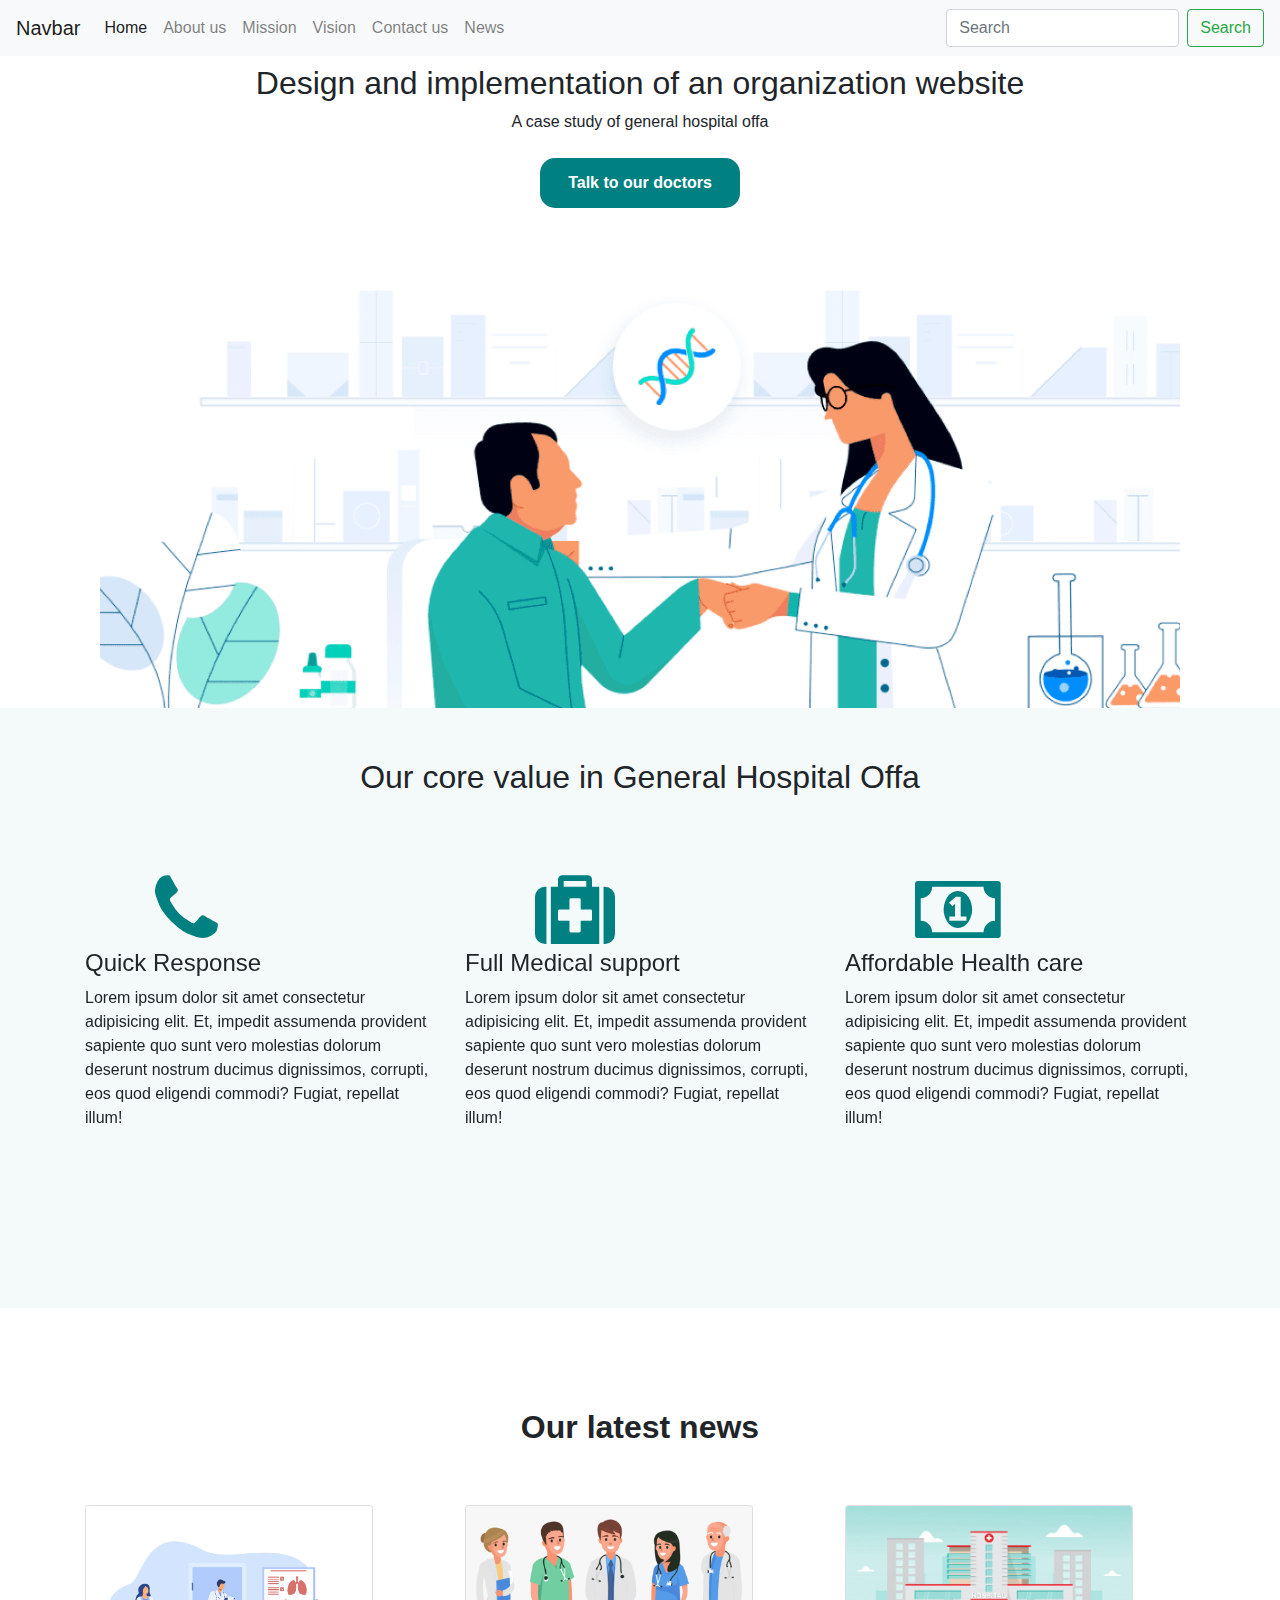
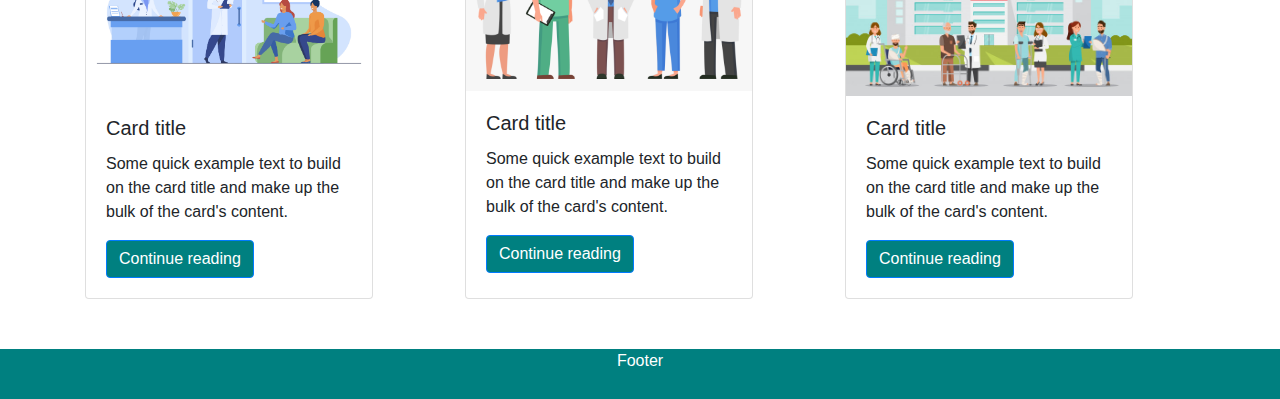
<file: project/index.html>
<!DOCTYPE html>
<html lang="en">
<head>
    <meta charset="UTF-8">
    <meta name="viewport" content="width=device-width, initial-scale=1.0">
    <link rel="stylesheet" href="https://stackpath.bootstrapcdn.com/bootstrap/4.5.2/css/bootstrap.min.css">
    <link rel="stylesheet" href="https://stackpath.bootstrapcdn.com/font-awesome/4.7.0/css/font-awesome.min.css">
    <link rel="stylesheet" href="./css/style.css">
    <title>Home</title>

</head>
<body>

    <nav class="navbar navbar-expand-lg navbar-light bg-light" style="position: fixed; left: 0; width: 100%; top: 0;">
        <a class="navbar-brand" href="#">Navbar</a>
        <button class="navbar-toggler" type="button" data-toggle="collapse" data-target="#navbarSupportedContent" aria-controls="navbarSupportedContent" aria-expanded="false" aria-label="Toggle navigation">
          <span class="navbar-toggler-icon"></span>
        </button>
      
        <div class="collapse navbar-collapse" id="navbarSupportedContent">
          <ul class="navbar-nav mr-auto">
            <li class="nav-item active">
              <a class="nav-link" href="./index.html">Home <span class="sr-only">(current)</span></a>
            </li>
            <li class="nav-item">
              <a class="nav-link" href="./about.html">About us</a>
            </li>
            <li class="nav-item">
              <a class="nav-link" href="/about.html">Mission</a>
            </li>
            <li class="nav-item">
              <a class="nav-link" href="./about.html">Vision</a>
            </li>
            <li class="nav-item">
              <a class="nav-link" href="./contact.html">Contact us</a>
            </li>
            <li class="nav-item">
              <a class="nav-link" href="./news.html">News</a>
            </li>
      
          </ul>
          <form class="form-inline my-2 my-lg-0">
            <input class="form-control mr-sm-2" type="search" placeholder="Search" aria-label="Search">
            <button class="btn btn-outline-success my-2 my-sm-0" type="submit">Search</button>
          </form>
        </div>
      </nav>


      <div style="margin-top: 5%;" class="container">
        <div class="container">
            <h2 class="text-center">Design and implementation of an organization website</h2>
            <center>
                <caption>A case study of general hospital offa</caption> <br><br>
                <button class="btn-curve">Talk to our doctors</button>
            </center>

            <div class="banner"></div>

        
           
        </div>
      </div>


      <div class="middle">
        <h2 style="padding-top: 50px;" class="text-center">Our core value in General Hospital Offa</h2>
         <div style="padding-top: 5%;"  class="container">
            <div class="row">
                <div class="col-md-4">
                    <i style="color:teal; padding-left: 20%;" class="fa fa-phone fa-5x"  aria-hidden="true"></i>

                    <h4>Quick Response</h4>
                    <p>
                        Lorem ipsum dolor sit amet consectetur adipisicing elit. Et, impedit assumenda provident sapiente quo sunt vero molestias dolorum deserunt nostrum ducimus dignissimos, corrupti, eos quod eligendi commodi? Fugiat, repellat illum!
                    </p>

                </div>
                <div class="col-md-4">
                    <i style="color:teal; padding-left: 20%;" class="fa fa-medkit fa-5x"  aria-hidden="true"></i>

                    <h4>Full Medical support</h4>
                    <p>
                        Lorem ipsum dolor sit amet consectetur adipisicing elit. Et, impedit assumenda provident sapiente quo sunt vero molestias dolorum deserunt nostrum ducimus dignissimos, corrupti, eos quod eligendi commodi? Fugiat, repellat illum!
                    </p>

                </div>  <div class="col-md-4">
                    <i style="color:teal; padding-left: 20%;" class="fa fa-money fa-5x"  aria-hidden="true"></i>

                    <h4>Affordable Health care</h4>
                    <p>
                        Lorem ipsum dolor sit amet consectetur adipisicing elit. Et, impedit assumenda provident sapiente quo sunt vero molestias dolorum deserunt nostrum ducimus dignissimos, corrupti, eos quod eligendi commodi? Fugiat, repellat illum!
                    </p>

                </div>
            </div>
         </div>
      </div>


   
   
      <div style="margin-bottom: 50px; padding-top: 50px;" class="container">
        <h2 class="text-center" style="padding-bottom: 50px; padding-top: 50px; font-family: Arial, Helvetica, sans-serif; font-weight: 900;">Our latest news</h2>
        <div class="row">
            <div class="col-md-4">
                <div class="card" style="width: 18rem; height: 100%;">
                    <img class="card-img-top" src="images/blogs/2.jpg" alt="Card image cap">
                    <div class="card-body">
                      <h5 class="card-title">Card title</h5>
                      <p class="card-text">Some quick example text to build on the card title and make up the bulk of the card's content.</p>
                      <a href="#" class="btn btn-primary teal">Continue reading</a>
                    </div>
                  </div>

            </div>
            <div class="col-md-4">
                <div class="card" style="width: 18rem; height: 100%;">
                    <img class="card-img-top" src="images/blogs/3.png" alt="Card image cap">
                    <div class="card-body">
                      <h5 class="card-title">Card title</h5>
                      <p class="card-text">Some quick example text to build on the card title and make up the bulk of the card's content.</p>
                      <a href="#" class="btn btn-primary teal">Continue reading</a>
                    </div>
                  </div>

            </div>   <div class="col-md-4">
                <div class="card" style="width: 18rem; height: 100%;">
                    <img class="card-img-top" src="images/blogs/1.jpg" alt="Card image cap">
                    <div class="card-body">
                      <h5 class="card-title">Card title</h5>
                      <p class="card-text">Some quick example text to build on the card title and make up the bulk of the card's content.</p>
                      <a href="#" class="btn btn-primary teal">Continue reading</a>
                    </div>
                  </div>

            </div>
        </div>
      </div>



      <div class="footer">
        <p>Footer</p>
      </div>
      
    
      <script src="https://ajax.googleapis.com/ajax/libs/jquery/3.5.1/jquery.min.js"></script>
      <script src="https://stackpath.bootstrapcdn.com/bootstrap/4.5.2/js/bootstrap.min.js"></script>
    
</body>
</html>
</file>
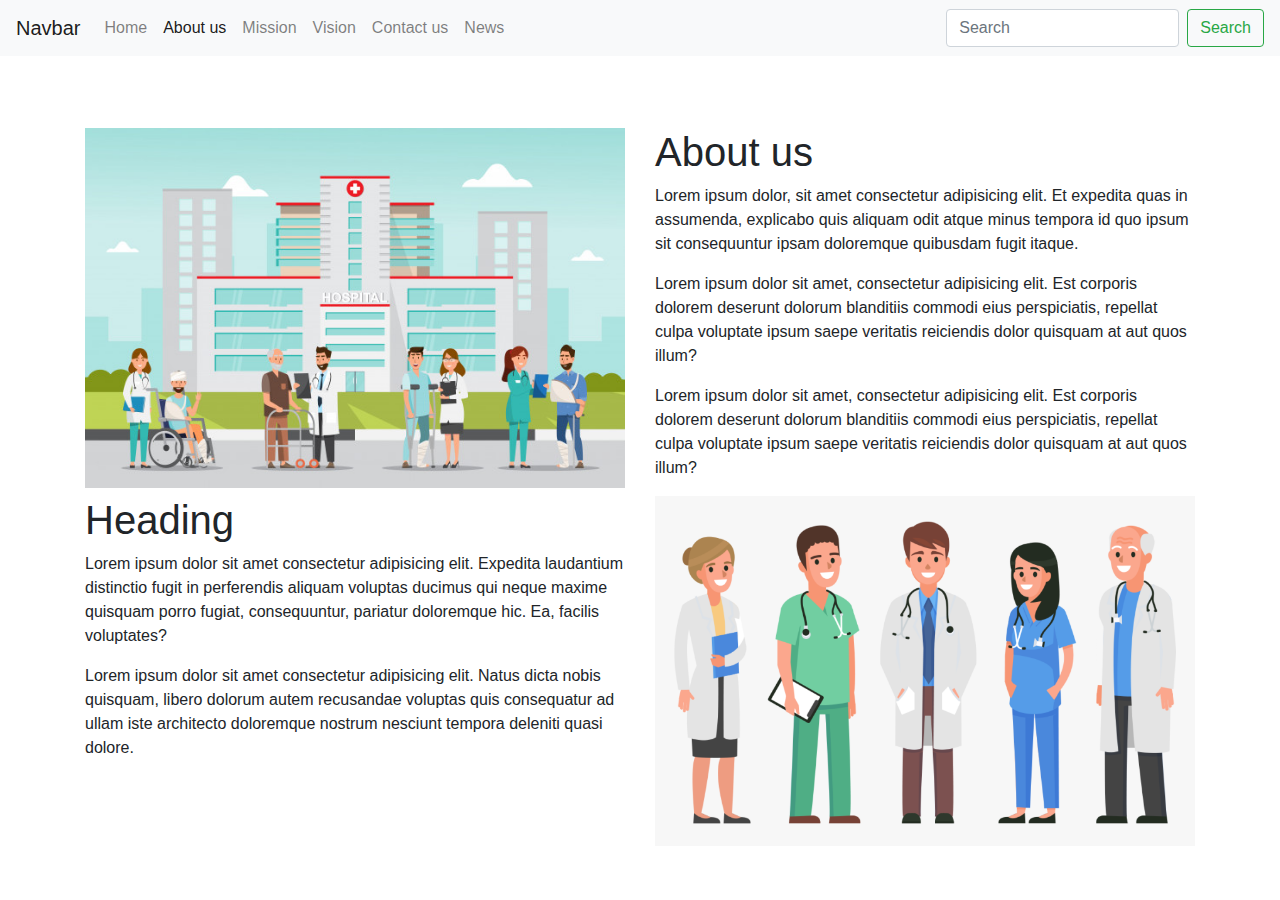
<file: project/about.html>
<!DOCTYPE html>
<html lang="en">
<head>
    <meta charset="UTF-8">
    <meta name="viewport" content="width=device-width, initial-scale=1.0">
    <link rel="stylesheet" href="https://stackpath.bootstrapcdn.com/bootstrap/4.5.2/css/bootstrap.min.css">
    <link rel="stylesheet" href="https://stackpath.bootstrapcdn.com/font-awesome/4.7.0/css/font-awesome.min.css">
    <link rel="stylesheet" href="./css/style.css">
    <title>About us</title>
</head>
<body>

    <nav class="navbar navbar-expand-lg navbar-light bg-light" style="position: fixed; left: 0; width: 100%; top: 0;">
        <a class="navbar-brand" href="#">Navbar</a>
        <button class="navbar-toggler" type="button" data-toggle="collapse" data-target="#navbarSupportedContent" aria-controls="navbarSupportedContent" aria-expanded="false" aria-label="Toggle navigation">
          <span class="navbar-toggler-icon"></span>
        </button>
      
        <div class="collapse navbar-collapse" id="navbarSupportedContent">
          <ul class="navbar-nav mr-auto">
            <li class="nav-item">
              <a class="nav-link" href="./index.html">Home </a>
            </li>
            <li class="nav-item active">
              <a class="nav-link" href="./about.html">About us <span class="sr-only">(current)</span></a>
            </li>
            <li class="nav-item">
              <a class="nav-link" href="#">Mission</a>
            </li>
            <li class="nav-item">
              <a class="nav-link" href="#">Vision</a>
            </li>
            <li class="nav-item">
              <a class="nav-link" href="./contact.html">Contact us</a>
            </li>
            <li class="nav-item">
              <a class="nav-link" href="#">News</a>
            </li>
      
          </ul>
          <form class="form-inline my-2 my-lg-0">
            <input class="form-control mr-sm-2" type="search" placeholder="Search" aria-label="Search">
            <button class="btn btn-outline-success my-2 my-sm-0" type="submit">Search</button>
          </form>
        </div>
    </nav>
    
    <div style="margin-top: 10%;" class="container">
       <div class="row">
        <div class="col-md-6">
          <img style="width:100%;" src="images/blogs/1.jpg" alt="" srcset="">
          <!-- <h1>Mission</h1>
          <p>
            Lorem ipsum dolor sit amet consectetur adipisicing elit. Ducimus quidem sunt asperiores vel, et ipsa dolorum sequi, ut repellendus, provident laboriosam. Quasi hic aspernatur soluta quidem ea dignissimos? Omnis, officia?
          </p> -->
        </div>
        <div class="col-md-6">
            <h1>About us</h1>
            <p>Lorem ipsum dolor, sit amet consectetur adipisicing elit. Et expedita quas in assumenda, explicabo quis aliquam odit atque minus tempora id quo ipsum sit consequuntur ipsam doloremque quibusdam fugit itaque.</p>
            <p>Lorem ipsum dolor sit amet, consectetur adipisicing elit. Est corporis dolorem deserunt dolorum blanditiis commodi eius perspiciatis, repellat culpa voluptate ipsum saepe veritatis reiciendis dolor quisquam at aut quos illum?</p>
            <p>Lorem ipsum dolor sit amet, consectetur adipisicing elit. Est corporis dolorem deserunt dolorum blanditiis commodi eius perspiciatis, repellat culpa voluptate ipsum saepe veritatis reiciendis dolor quisquam at aut quos illum?</p>
        </div>
       </div>


       <div class="row">
        <div class="col-md-6">
          <h1>Heading</h1>
          <p>Lorem ipsum dolor sit amet consectetur adipisicing elit. Expedita laudantium distinctio fugit in perferendis aliquam voluptas ducimus qui neque maxime quisquam porro fugiat, consequuntur, pariatur doloremque hic. Ea, facilis voluptates?</p>
          <p>Lorem ipsum dolor sit amet consectetur adipisicing elit. Natus dicta nobis quisquam, libero dolorum autem recusandae voluptas quis consequatur ad ullam iste architecto doloremque nostrum nesciunt tempora deleniti quasi dolore.</p>
        </div>

        <div class="col-md-6">
            <img style="width: 100%;" src="images/blogs/3.png" alt="" srcset="">
        </div>
       </div>
    </div>

    <script src="https://ajax.googleapis.com/ajax/libs/jquery/3.5.1/jquery.min.js"></script>
    <script src="https://stackpath.bootstrapcdn.com/bootstrap/4.5.2/js/bootstrap.min.js"></script>
</body>
</html>
</file>
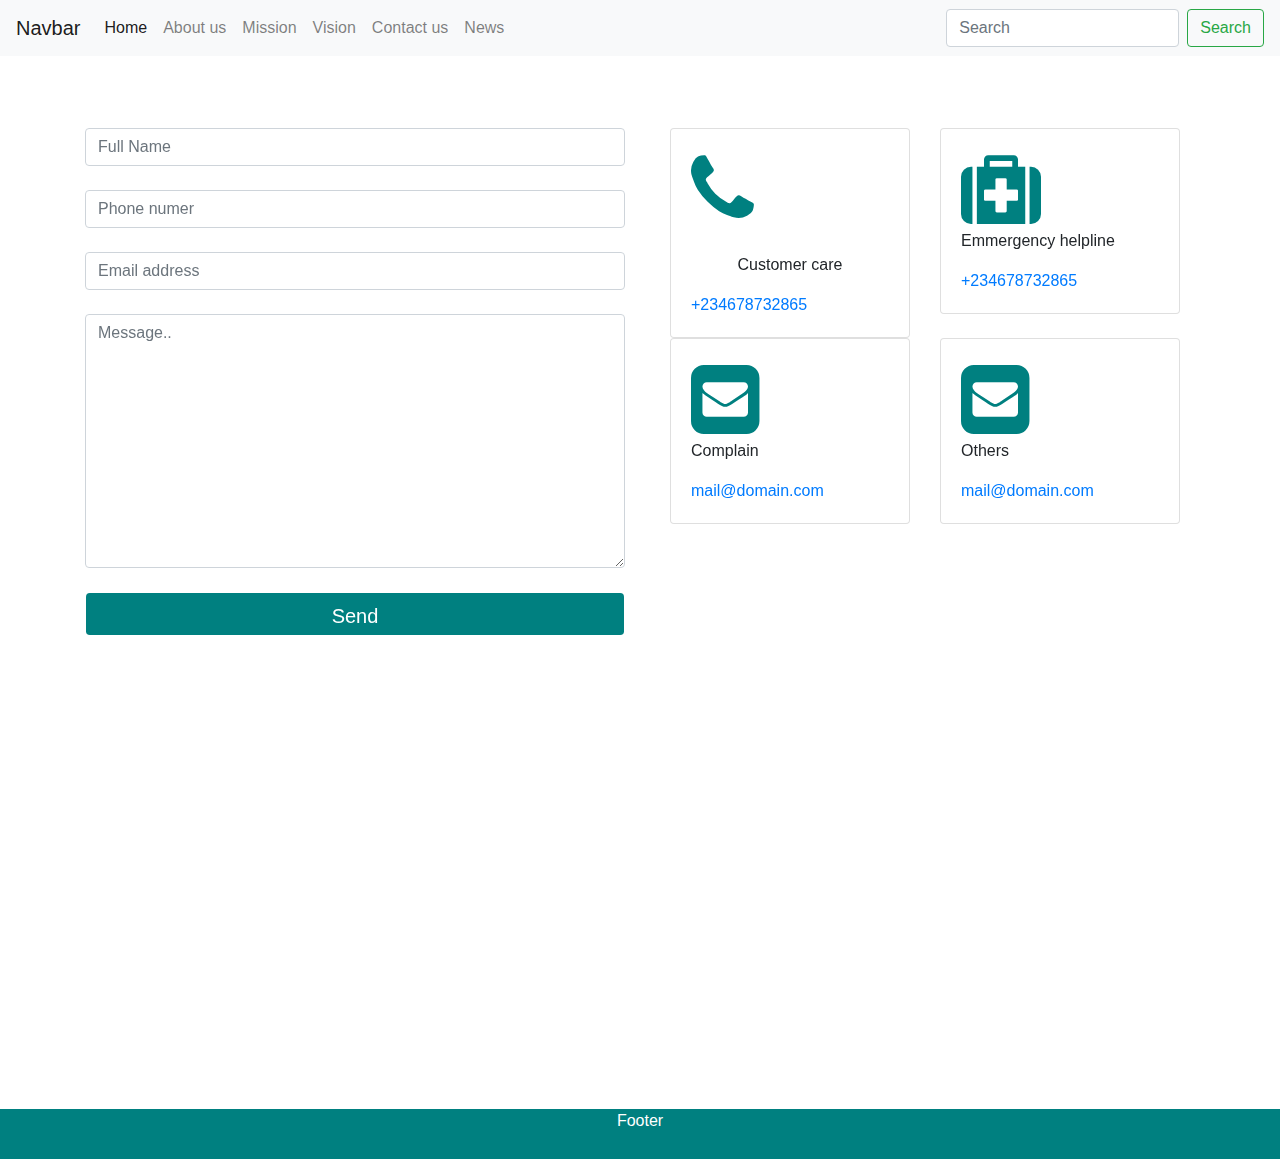
<file: project/contact.html>
<!DOCTYPE html>
<html lang="en">
<head>
    <meta charset="UTF-8">
    <meta name="viewport" content="width=device-width, initial-scale=1.0">
    <link rel="stylesheet" href="https://stackpath.bootstrapcdn.com/bootstrap/4.5.2/css/bootstrap.min.css">
    <link rel="stylesheet" href="https://stackpath.bootstrapcdn.com/font-awesome/4.7.0/css/font-awesome.min.css">
    <link rel="stylesheet" href="./css/style.css">
    <title>Contact Us</title>
</head>
<body>
    <nav class="navbar navbar-expand-lg navbar-light bg-light" style="position: fixed; left: 0; width: 100%; top: 0;">
        <a class="navbar-brand" href="#">Navbar</a>
        <button class="navbar-toggler" type="button" data-toggle="collapse" data-target="#navbarSupportedContent" aria-controls="navbarSupportedContent" aria-expanded="false" aria-label="Toggle navigation">
          <span class="navbar-toggler-icon"></span>
        </button>
      
        <div class="collapse navbar-collapse" id="navbarSupportedContent">
          <ul class="navbar-nav mr-auto">
            <li class="nav-item active">
              <a class="nav-link" href="./index.html">Home <span class="sr-only">(current)</span></a>
            </li>
            <li class="nav-item">
              <a class="nav-link" href="./about.html">About us</a>
            </li>
            <li class="nav-item">
              <a class="nav-link" href="/about.html">Mission</a>
            </li>
            <li class="nav-item">
              <a class="nav-link" href="./about.html">Vision</a>
            </li>
            <li class="nav-item">
              <a class="nav-link" href="#">Contact us</a>
            </li>
            <li class="nav-item">
              <a class="nav-link" href="#">News</a>
            </li>
      
          </ul>
          <form class="form-inline my-2 my-lg-0">
            <input class="form-control mr-sm-2" type="search" placeholder="Search" aria-label="Search">
            <button class="btn btn-outline-success my-2 my-sm-0" type="submit">Search</button>
          </form>
        </div>
      </nav>
    <div class="container" style="margin-top: 10%;">
        <div class="row">
            <div class="col-lg-6">
                <form action="" class="form-group">
                        <input type="text" placeholder="Full Name" class="form-control">
                        <br>
                        <input type="tel" placeholder="Phone numer" class="form-control"><br>
                        <input type="email" placeholder="Email address" class="form-control">
                        <br>
                        <textarea name="" id="" cols="30" rows="10" class="form-control" placeholder="Message.."></textarea>
                        <br>
                        <button class="btn btn-lg teal form-control" style="color: white;">Send</button>


                </form>
            </div>

            <div class="col-lg-6">
                <div class="container">
                    <div class="row">
                        <div class="col-md-6">

                            <div class="card">
                                <div class="card-body center">
                                  <i  class="fa fa-phone fa-5x teal-text center"  aria-hidden="true"></i> <br><br>
                                    <p>Customer care</p>
                                    <a href="tel:82983298932">+234678732865</a>
                                  
                                </div>
                              </div>
                        </div>

                        <div class="col-md-6">
                            <div class="card">
                                <div class="card-body">
                                    <i class="fa fa-medkit fa-5x teal-text"  aria-hidden="true"></i>
                                    <p>Emmergency helpline</p>
                                    <a href="tel:82983298932">+234678732865</a>
                                </div>
                              </div>
                        </div>
                        <div class="col-md-6">
                            <div class="card">
                                <div class="card-body">
                                    <i class="fa fa-envelope-square fa-5x teal-text"  aria-hidden="true"></i>
                                    <p>Complain</p>
                                    <a href="mail:mail@domain.com">mail@domain.com</a>
                                </div>
                              </div>
                        </div>  <div class="col-md-6">
                            <div class="card">
                                <div class="card-body">
                                  <i  class="fa fa-envelope-square fa-5x teal-text"  aria-hidden="true"></i><br>
                                    <p>Others</p>
                                    <a href="mail:mail@domain.com">mail@domain.com</a>
                                </div>
                              </div>
                        </div>

        </div>
                </div>
            </div>
        </div>
    </div>

    <div>
      <iframe src="https://www.google.com/maps/embed?pb=!1m18!1m12!1m3!1d3949.475972578524!2d4.7105327147804985!3d8.154705394130247!2m3!1f0!2f0!3f0!3m2!1i1024!2i768!4f13.1!3m3!1m2!1s0x1037bf76a48d038d%3A0x917911397c95118b!2sGeneral%20Hospital%20Way%2C%20Offa!5e0!3m2!1sen!2sng!4v1603242026360!5m2!1sen!2sng" width="100%" height="450" frameborder="0" style="border:0;" allowfullscreen="" aria-hidden="false" tabindex="0"></iframe>
    </div>




    <div class="footer">
      <p>Footer</p>
    </div>
    
    <script src="https://ajax.googleapis.com/ajax/libs/jquery/3.5.1/jquery.min.js"></script>
    <script src="https://stackpath.bootstrapcdn.com/bootstrap/4.5.2/js/bootstrap.min.js"></script>
</body>
</html>
</file>
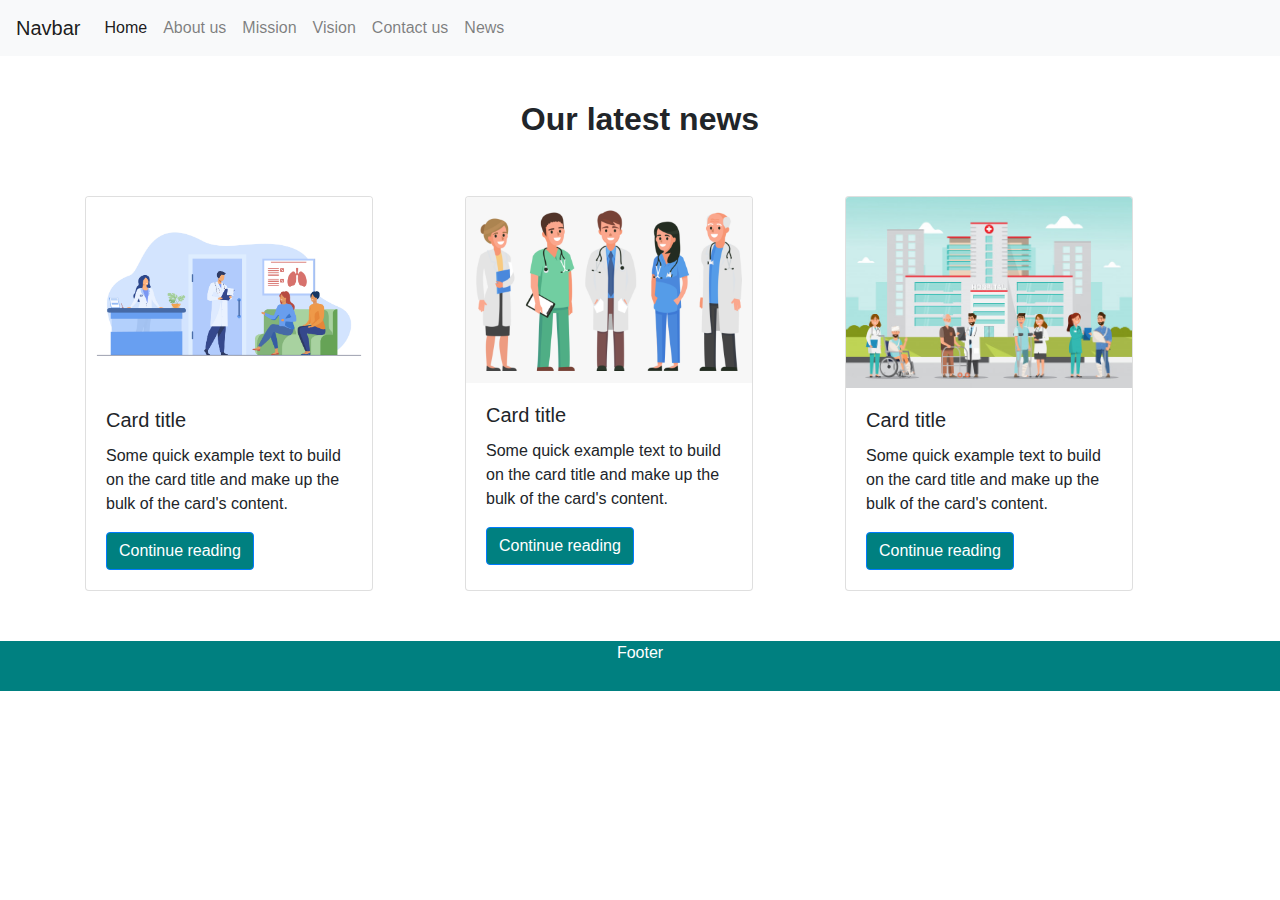
<file: project/news.html>
<!DOCTYPE html>
<html lang="en">
<head>
    <meta charset="UTF-8">
    <meta name="viewport" content="width=device-width, initial-scale=1.0">
    <link rel="stylesheet" href="https://stackpath.bootstrapcdn.com/bootstrap/4.5.2/css/bootstrap.min.css">
    <link rel="stylesheet" href="https://stackpath.bootstrapcdn.com/font-awesome/4.7.0/css/font-awesome.min.css">
    <link rel="stylesheet" href="./css/style.css">
    <title>News</title>
</head>
<body>
    <nav class="navbar navbar-expand-lg navbar-light bg-light" style="position: fixed; left: 0; width: 100%; top: 0;">
        <a class="navbar-brand" href="#">Navbar</a>
        <button class="navbar-toggler" type="button" data-toggle="collapse" data-target="#navbarSupportedContent" aria-controls="navbarSupportedContent" aria-expanded="false" aria-label="Toggle navigation">
          <span class="navbar-toggler-icon"></span>
        </button>
      
        <div class="collapse navbar-collapse" id="navbarSupportedContent">
          <ul class="navbar-nav mr-auto">
            <li class="nav-item active">
              <a class="nav-link" href="./index.html">Home <span class="sr-only">(current)</span></a>
            </li>
            <li class="nav-item">
              <a class="nav-link" href="./about.html">About us</a>
            </li>
            <li class="nav-item">
              <a class="nav-link" href="/about.html">Mission</a>
            </li>
            <li class="nav-item">
              <a class="nav-link" href="./about.html">Vision</a>
            </li>
            <li class="nav-item">
              <a class="nav-link" href="./contact.html">Contact us</a>
            </li>
            <li class="nav-item">
              <a class="nav-link" href="./news.html">News</a>
            </li>
      
          </ul>
        </div>
    </nav>


    <div style="margin-bottom: 50px; padding-top: 50px;" class="container">
        <h2 class="text-center" style="padding-bottom: 50px; padding-top: 50px; font-family: Arial, Helvetica, sans-serif; font-weight: 900;">Our latest news</h2>
        <div class="row">
            <div class="col-md-4">
                <div class="card" style="width: 18rem; height: 100%;">
                    <img class="card-img-top" src="images/blogs/2.jpg" alt="Card image cap">
                    <div class="card-body">
                      <h5 class="card-title">Card title</h5>
                      <p class="card-text">Some quick example text to build on the card title and make up the bulk of the card's content.</p>
                      <a href="#" class="btn btn-primary teal">Continue reading</a>
                    </div>
                  </div>

            </div>
            <div class="col-md-4">
                <div class="card" style="width: 18rem; height: 100%;">
                    <img class="card-img-top" src="images/blogs/3.png" alt="Card image cap">
                    <div class="card-body">
                      <h5 class="card-title">Card title</h5>
                      <p class="card-text">Some quick example text to build on the card title and make up the bulk of the card's content.</p>
                      <a href="#" class="btn btn-primary teal">Continue reading</a>
                    </div>
                  </div>

            </div>   <div class="col-md-4">
                <div class="card" style="width: 18rem; height: 100%;">
                    <img class="card-img-top" src="images/blogs/1.jpg" alt="Card image cap">
                    <div class="card-body">
                      <h5 class="card-title">Card title</h5>
                      <p class="card-text">Some quick example text to build on the card title and make up the bulk of the card's content.</p>
                      <a href="#" class="btn btn-primary teal">Continue reading</a>
                    </div>
                  </div>

            </div>
            
        </div>
      </div>



      <div class="footer">
        <p>Footer</p>
      </div>
      
    
      <script src="https://ajax.googleapis.com/ajax/libs/jquery/3.5.1/jquery.min.js"></script>
      <script src="https://stackpath.bootstrapcdn.com/bootstrap/4.5.2/js/bootstrap.min.js"></script>
</body>
</html>
</file>
<file: project/css/style.css>
.btn-curve{
    background-color: teal;
    border: none;
    border-radius: 15px;
    width: 200px;
    height: 50px;
    color: white;
    text-align: center;
    /* box-shadow: 5px 3px 3px black; */
    align-content: center;
    font-family: 'Franklin Gothic Medium', 'Arial Narrow', Arial, sans-serif;
    font-weight: bold;
}

.banner{
    width: 100%;
    background-image: url(../images/banner.png);
    height: 500px;
    background-position: center;
    background-repeat: repeat;
    background-size: cover;
}
body{
    background-color: white;
}

.middle{
    background-color: #F4FAFA;
    height: 600px;
    width: 100%;

}

.footer{
  position: relative;
  left: 0;
  bottom: 0;
  width: 100%;
  background-color: teal;
  color: white;
  text-align: center;
  height: 50px;
}

.teal{
  background-color: teal;
}

.teal-text{
  color: teal;
}

.center{
  align-content: center;
  justify-content: center;
  justify-items: center;
  margin: 0;
}
.text-center{
  text-align: center;
  justify-content: center;
}
</file>
